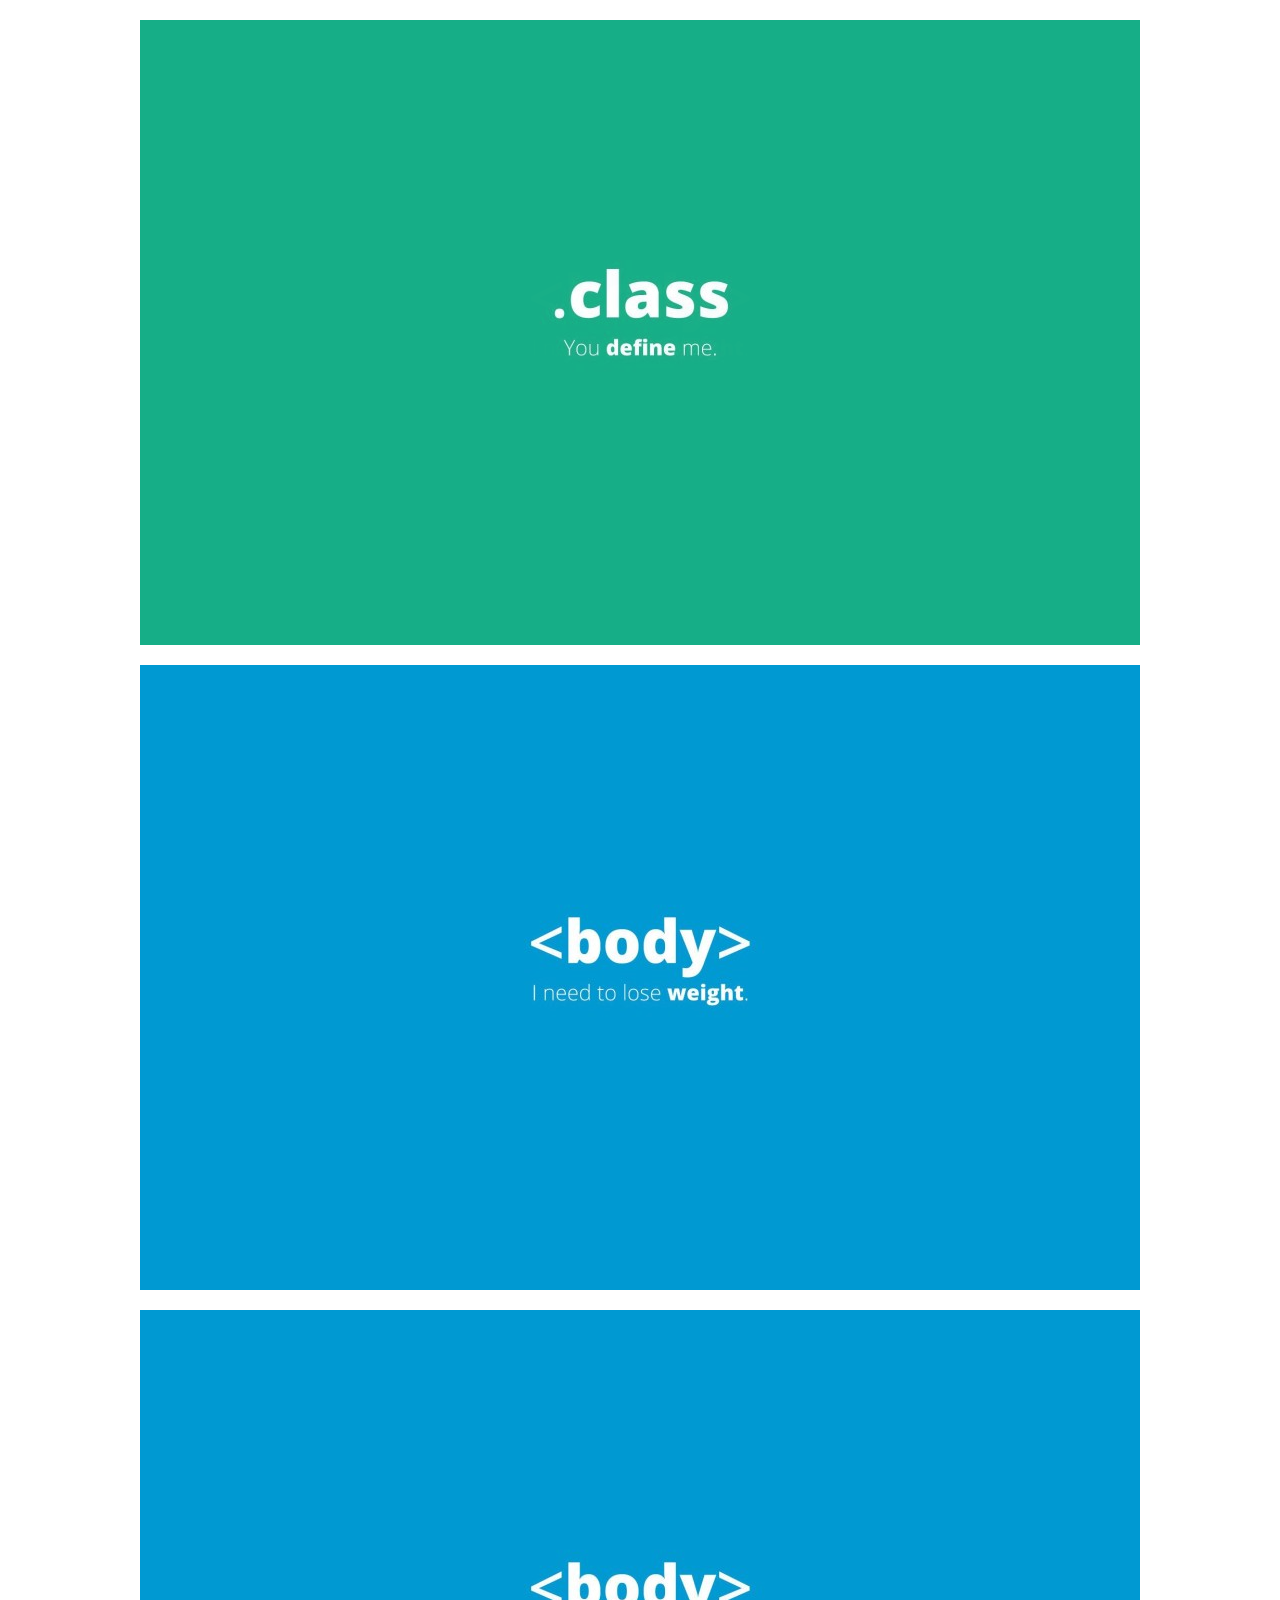
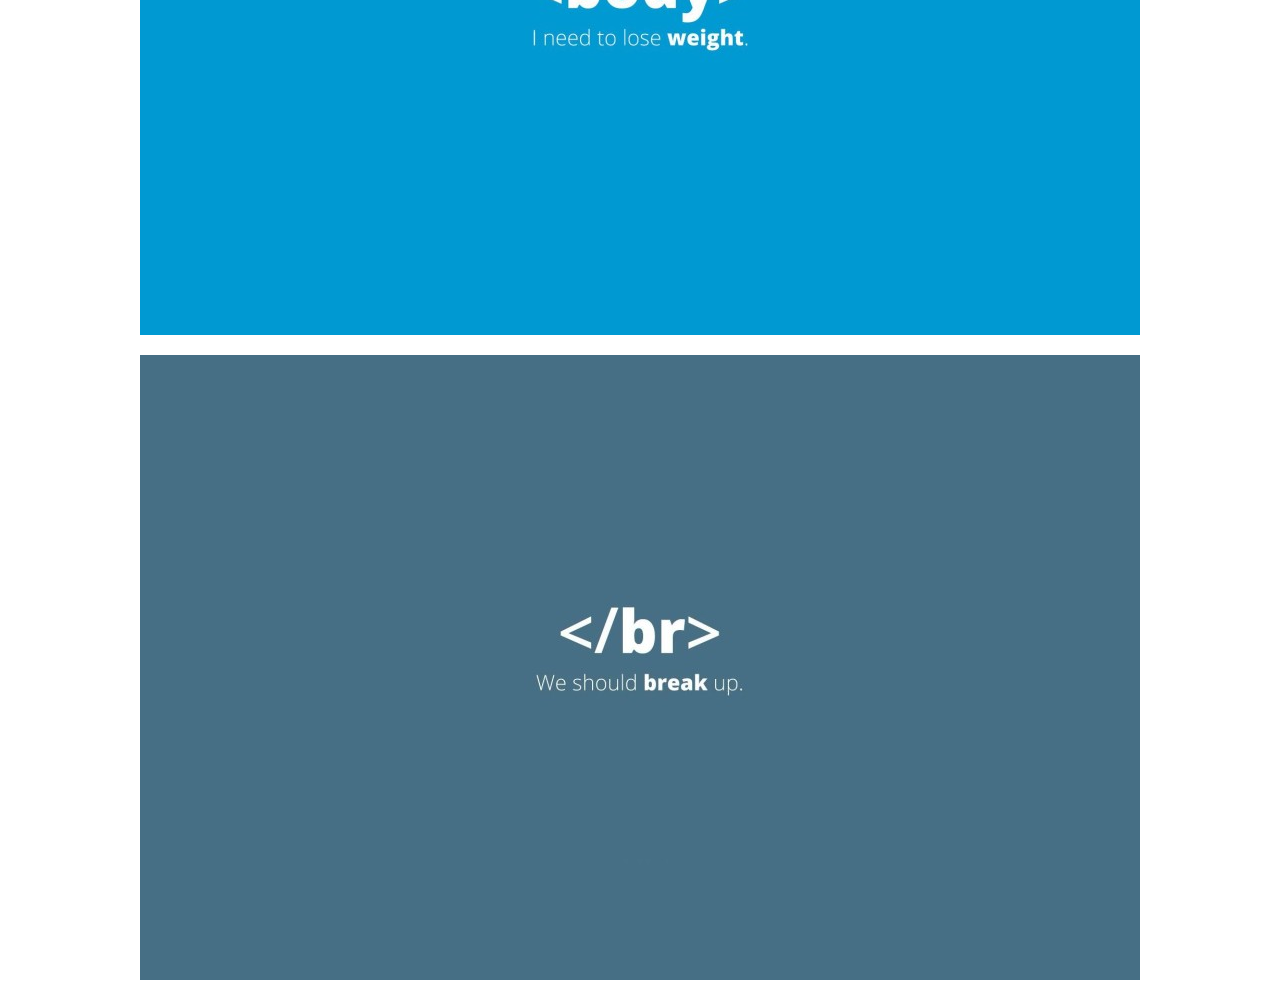
<file: task1-slider/index.html>
<!DOCTYPE html>
<html lang="en">
<head>
    <meta charset="UTF-8">
    <title>jQuery-Slider-example</title>
    <link href="css.css" rel="stylesheet">
</head>
<body>


<!--图片轮播-->
<section id="slider1">
    <a class="prev" href="javascript:;"><</a>
    <a class="next" href="javascript:;">></a>
    <img src="../images/1.jpg">
    <img src="../images/2.jpg">
    <img src="../images/3.jpg">
</section>



<section id="slider2">
    <a class="prev" href="javascript:;"><</a>
    <a class="next" href="javascript:;">></a>
    <img src="../images/1.jpg">
    <img src="../images/2.jpg">
    <img src="../images/3.jpg">
    <img src="../images/4.jpg">
    <img src="../images/4.jpg">
</section>



<section id="slider3">
    <a class="prev" href="javascript:;"><</a>
    <a class="next" href="javascript:;">></a>
    <img src="../images/1.jpg">
    <img src="../images/2.jpg">
    <img src="../images/3.jpg">
    <img src="../images/4.jpg">
</section>


<section id="slider4">
    <a class="prev" href="javascript:;"><</a>
    <a class="next" href="javascript:;">></a>
    <img src="../images/1.jpg">
    <img src="../images/2.jpg">
    <img src="../images/3.jpg">
    <img src="../images/4.jpg">
    <img src="../images/4.jpg">
</section>

<script src="../lib/jquery-3.0.0.min.js"></script>
<script src="slider.js"></script>
<script>
    $(function(){
        $('#slider1').setActiveSlide(1,{
            slideEffect : 'fadeout',
            slideInterval: 1000,
            sliderWillSlide:function(now,next){
                console.log("Before sliding index now is " + now);
                console.log("Before sliding index next is " + next);
            },
            sliderDidSlide: function(now,prev){
                console.log("After sliding index now is " + now);
                console.log("After sliding index prev is " + prev);
            }

        });

        $('#slider2').setActiveSlide(3,{
            slideInterval: 2000,
            sliderWillSlide:function(now,next){
                console.log("Before sliding index now is " + now);
                console.log("Before sliding index next is " + next);
            },
            sliderDidSlide: function(now,prev){
                console.log("After sliding index now is " + now);
                console.log("After sliding index prev is " + prev);
            }
        });

        $('#slider3').setActiveSlide(2,{
            autoSlide : false,
            sliderWillSlide:function(now,next){
                console.log("Before sliding index now is " + now);
                console.log("Before sliding index next is " + next);
            },
            sliderDidSlide: function(now,prev){
                console.log("After sliding index now is " + now);
                console.log("After sliding index prev is " + prev);
            }

        });

        $('#slider4').setActiveSlide(4,{
            slideEffect : 'fadeout',
            autoSlide : false,
            sliderWillSlide:function(now,next){
                console.log("Before sliding index now is " + now);
                console.log("Before sliding index next is " + next);
            },
            sliderDidSlide: function(now,prev){
                console.log("After sliding index now is " + now);
                console.log("After sliding index prev is " + prev);
            }

        });

    })
</script>
</body>
</html>
</file>
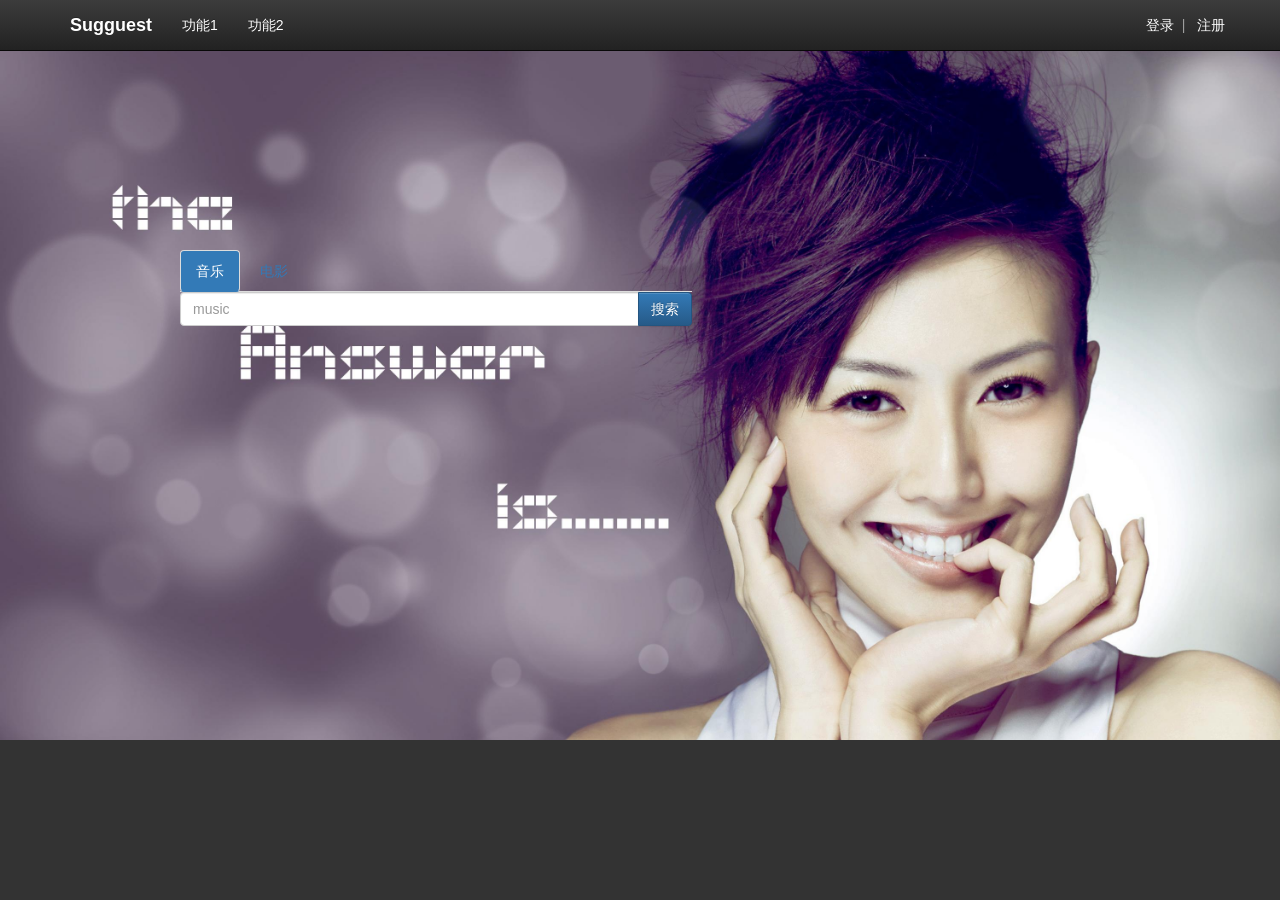
<file: task2-sugguest/index.html>
<!DOCTYPE html>
<html lang="zh-CN">
<head>
<meta charset="utf-8">
<meta http-equiv="X-UA-Compatible" content="IE=edge">
<meta name="viewport" content="width=device-width, initial-scale=1">
<!-- 上述3个meta标签*必须*放在最前面，任何其他内容都*必须*跟随其后！ -->


<title>task2-sugguest</title>
<link rel="stylesheet" href="lib/bootstrap/css/bootstrap.min.css">
<link rel="stylesheet" href="lib/bootstrap/css/bootstrap-theme.min.css">
<link rel="stylesheet" href="css/base.css" />
<link rel="stylesheet" href="css/suggest.css" />


<!-- HTML5 shim and Respond.js IE8 support of HTML5 elements and media queries -->
<!--[if lt IE 9]>
  <script src="https://oss.maxcdn.com/libs/html5shiv/3.7.0/html5shiv.js"></script>
  <script src="https://oss.maxcdn.com/libs/respond.js/1.4.2/respond.min.js"></script>
<![endif]-->

<style type="text/css">
	.backgroundDiv{
		background-image:url(images/yanzi.jpg);
		background-repeat: no-repeat;
		width:100%;
		height:690px;
		background-size:cover;
		margin:0 auto;
	}
	.tabsSearch{
		position:absolute;
		text-align: center;
		width: 40%;
		height: 150px;
		top:250px;
		left:180px;
	}

</style>
</head>
<body>
<nav class="navbar navbar-fixed-top navbar-inverse" role="navigation">
  <div class="container">
    <div class="navbar-header">
      <button type="button" class="navbar-toggle collapsed" data-toggle="collapse" data-target="#navbar-header"> <span class="sr-only">Toggle navigation</span> <span class="icon-bar"></span> <span class="icon-bar"></span> <span class="icon-bar"></span> </button>
      <a class="navbar-brand" href="#"><strong>Sugguest</strong></a></div>
    <div class="collapse navbar-collapse" id="navbar-header" >
      <ul class="nav navbar-nav">
		<li><a href="#" id="submitPaper">功能1</a></li>
        <li><a href="#">功能2</a></li>
       <!-- <li class="dropdown"><a href="#" class="dropdown-toggle" data-toggle="dropdown">功能3<span class="caret"></span></a>
          <ul class="dropdown-menu" role="menu">
            <li><a href="#tab-A">功能31</a></li>
            <li><a href="#tab-B">功能32</a></li>
          </ul>
        </li>-->
      </ul>
      <div>
			<p class="navbar-text navbar-right"><a href="#" class="navbar-link" data-toggle="modal" data-target="#login">登录</a>  |   <a href="#" class="navbar-link" data-toggle="modal" data-target="#register">注册</a> </p>
      </div>
    </div>
  </div>
</nav>

<div class="backgroundDiv">
	<div class="tabsSearch">
			<ul class="nav nav-tabs nav-pills" role="tablist" id="tab-list">
				<li class="active"><a href="#tab-journal" role="tab"
					data-toggle="tab">音乐</a></li>
				<li><a href="#tab-conference" role="tab" data-toggle="tab">电影</a></li>
			</ul>
			<div class="tab-content">
				<div class="tab-pane active">
					<!--<form action="#" method="get" id="frmSearchMusic">-->
						<div class="input-group">
							<input type="text" name="keywords" id="searchMusicInput"
								class="form-control" placeholder="music" autocomplete="off"/><span
								class="input-group-btn">
								<input class="btn btn-primary" type="button" value="搜索" />
							</span>
						</div>
						<!-- /input-group -->
					<!--</form>-->
				</div>
				<div class="tab-pane">
					<form action="https://www.baidu.com/su?" method="get" id="frmSearchMovie">
						<div class="input-group">
							<input type="text" name="keywords" id="input-keyword" class="form-control"  autocomplete="off" placeholder="movie"  />
							<span class="input-group-btn">
								<input id="input-search" class="btn btn-primary" type="button" value="搜索" />
							</span>
						</div>
						<!-- /input-group -->
					</form>
				</div>
			</div>
		</div>
		
		<!--搜索提示框-->
		<!--<div class="suggest" id="search-suggest" style="display:none">
			<ul>
				<li>搜索结果1</li>
				<li>搜索结果2</li>
				<li>搜索结果3</li>
			</ul>
		</div>-->
		
</div>

<script src="lib/jQuery/jquery-1.11.3.js"></script>
<script src="lib/bootstrap/js/bootstrap.js"></script>
<script src="js/suggest.js"></script>
<script type="text/javascript">

	console.log($("#searchMusicInput")[0]);

	//调用组件
	var suggest=new $Suggest($("#searchMusicInput")[0],{
		//配置参数
		max_num:10,
		//onChange:function () {},
	});
	suggest.autoSuggest();

	$("#input-search").bind("click",function () {
		var keyword=$("#searchMusicInput").val();
		window.location.href='https://www.baidu.com/s?wd='+keyword+'&tn=sitehao123&ie=utf-8';
	})

</script>
</body>
</html>
</file>
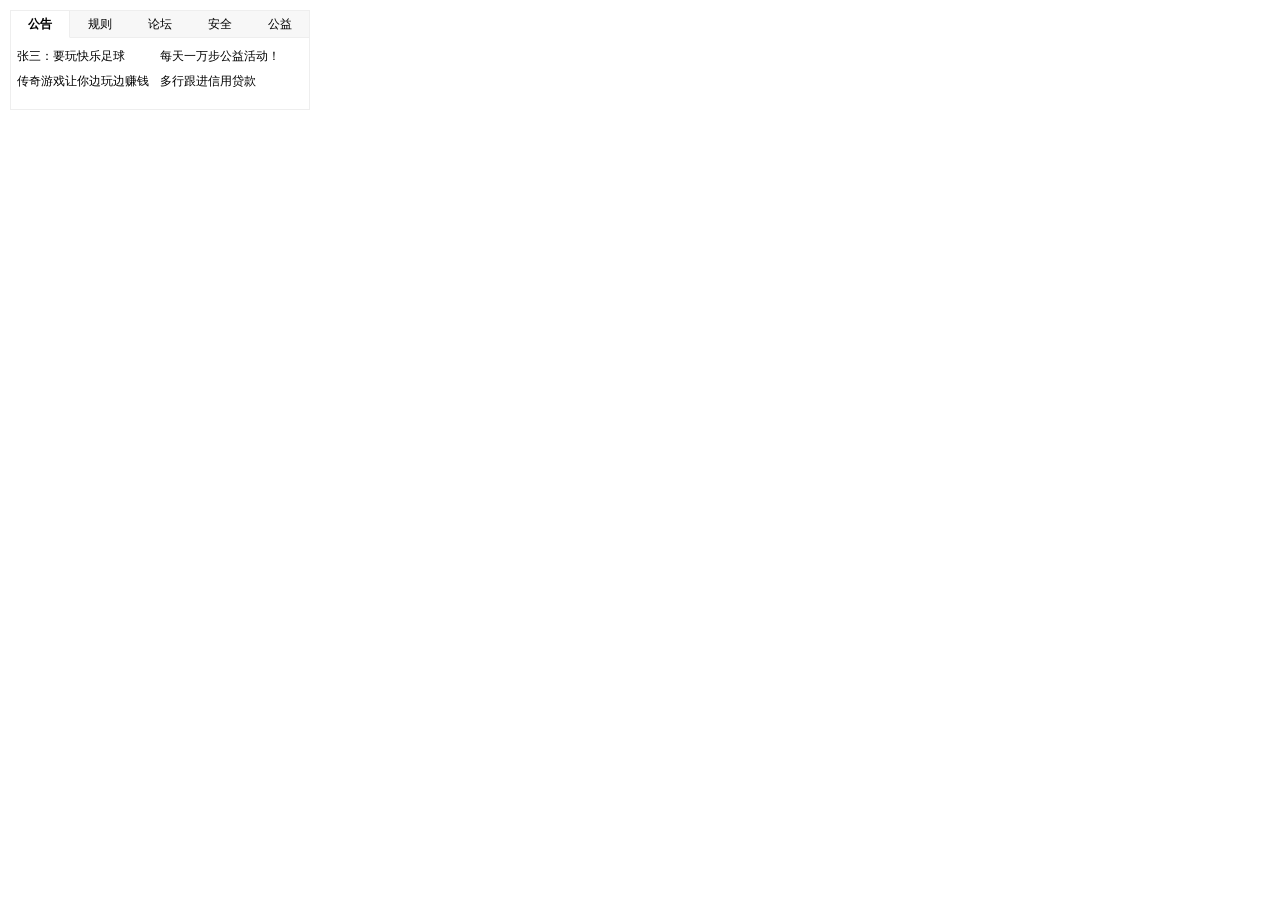
<file: task3-tabs/index.html>
<!doctype html>
<html lang="'en">
<head>
	<meta charset="UTF-8">
	<title>Tab切换-自动</title>
	<link type="text/css" rel="stylesheet" href="css/style.css">
	<script type="text/javascript" src="require.js" data-main="main"></script>
</head>
<body>
	<div id="notice" class="notice">
		<div id="notice-tit" class="notice-tit">
		  <ul>
		  	<li class="select">
		  		<a href="#">公告</a>
		  	</li>
		  	<li>
		  		<a href="#">规则</a>
		  	</li>
		  	<li>
		  		<a href="#">论坛</a>
		  	</li>
		  	<li>
		  		<a href="#">安全</a>
		  	</li>
		  	<li>
		  		<a href="#">公益</a>
		  	</li>
		  </ul>
		</div>
		<div id="notice-con" class="notice-con">
			<div class="mod" style="display:block">
				<ul>
					<li>
						<a href="#">
                          张三：要玩快乐足球
						</a>
					</li>
                    <li>
						<a href="#">
                          每天一万步公益活动！
						</a>
					</li>
					<li>
						<a href="#">
                          传奇游戏让你边玩边赚钱
						</a>
					</li>
					<li>
						<a href="#">
                          多行跟进信用贷款
						</a>
					</li>
				</ul>
			</div>
            <div class="mod" style="display:none">
				<ul>
					<li>
						<span>
							[
                              <a href="#">通知</a>
							]
						</span>
						<a href="#">
                          "滥发"即将换新
						</a>
					</li>
                    <li>
						<span>
							[
                              <a href="#">通知</a>
							]
						</span>
						<a href="#">
                          比特币严管啦！
						</a>
					</li>
					<li>
						<span>
							[
                              <a href="#">通知</a>
							]
						</span>
						<a href="#">
                          禁发商品名录！
						</a>
					</li>
	                <li>
						<span>
							[
                              <a href="#">通知</a>
							]
						</span>
						<a href="#">
                          商品属性限制
						</a>
					</li>
				</ul>
			</div>
			<div class="mod" style="display:none">
				<ul>
					<li>
						<span>
							[
                              <a href="#">聚焦</a>
							]
						</span>
						<a href="#">
                          金牌卖家再启航
						</a>
					</li>
                    <li>
						<span>
							[
                              <a href="#">功能</a>
							]
						</span>
						<a href="#">
                          橱窗规则升级啦
						</a>
					</li>
					<li>
						<span>
							[
                              <a href="#">话题</a>
							]
						</span>
						<a href="#">
                          又爱又恨优惠劵 
						</a>
					</li>
	                <li>
						<span>
							[
                              <a href="#">工具</a>
							]
						</span>
						<a href="#">
                          购后送店铺红
						</a>
					</li>
				</ul>
			</div>
            <div class="mod" style="display:none">
				<ul>
					<li>
						<a href="#">
                          个人重要信息要管牢！
						</a>
					</li>
                    <li>
						<a href="#">
                           卖家防范红包欺诈提醒
						</a>
					</li>
					<li>
						<a href="#">
                            更换收货地址的陷阱！
						</a>
					</li>
	                <li>
                        <a href="#">
                           注意骗子的技术升级了！
						</a>
					</li>
				</ul>
			</div>
            <div class="mod" style="display:none">
				<ul>
					<li>
						<a href="#">
                          走进无声课堂
						</a>
					</li>
                    <li>
						<a href="#">
                           大众评审赢公益金
						</a>
					</li>
					<li>
						<a href="#">
                            爱心品牌联合征集
						</a>
					</li>
	                <li>
                        <a href="#">
                           名公益机构开店攻略
						</a>
					</li>
				</ul>
			</div>
		</div>
	</div>
</body>
</html>
</file>
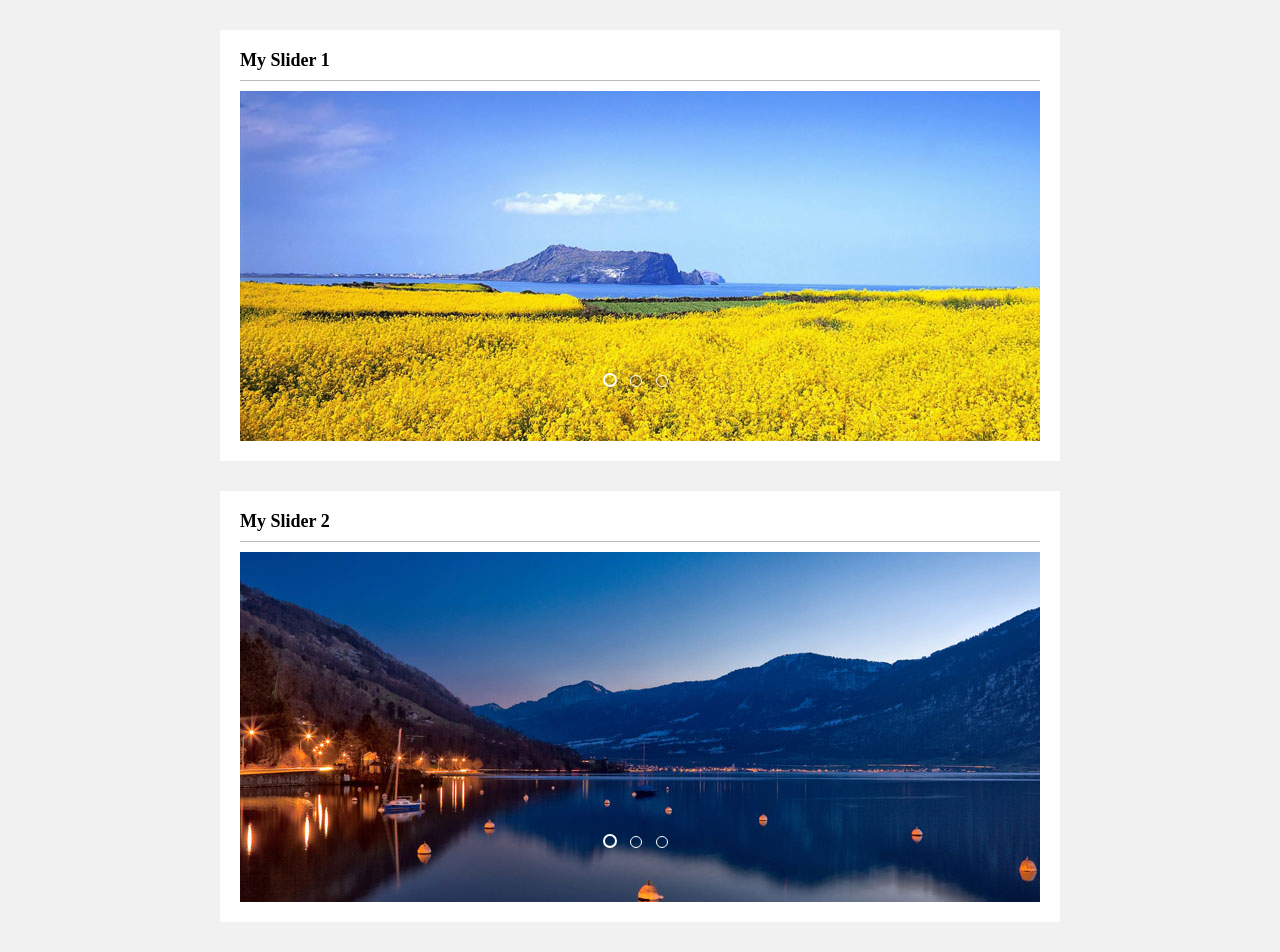
<file: task1-slider/dist/index.html>
<!DOCTYPE html>
<html xmlns="http://www.w3.org/1999/xhtml">
<head >
<meta http-equiv="Content-Type" content="text/html; charset=utf-8"/>
<link rel="stylesheet" href="css/slider.min.css">

<title>我的轮播图</title>
</head>
<body>
    <!--轮播图的盒子one-->
    <div class="box">
       <!-- 头部标题-->
        <div class="box-header">
            <h4>My  Slider 1</h4>
        </div>
      <!-- 轮播的内容-->
        <div class="box-content">
            <div class="slider" id="slider1">
                <!--  轮播图按钮-->
               <ul class="slider-indicators">
                    <li class="active "></li>
                    <li></li>
                    <li></li>
                </ul>
             <!-- 轮播图内容-->
               <div role="listbox" class="slider-items">
                <div class="item slideactive">
                    <img src="./img/3.jpg" /></div>
                <div class="item">
                    <img src="./img/2.jpg" /></div>
                <div class="item">
                    <img src="./img/1.jpg" /></div>
            </div>
            <span class="slider-control prev"><i class="iconfont">&#xe64e;</i></span>
            <span class="slider-control next"><i class="iconfont">&#xe651;</i></span>
           </div>
           <!-- 左右选择按钮-->
        </div>
        <!--底部内容-->
      <!--  <div class="box-footer"></div>-->
    </div>

    <!--轮播图的盒子two-->
    <div class="box">
       <!-- 头部标题-->
        <div class="box-header">
            <h4>My  Slider 2</h4>
        </div>
      <!-- 轮播的内容-->
        <div class="box-content">
            <div class="slider" id="slider2">
                <!--  轮播图按钮-->
               <ul class="slider-indicators">
                    <li class="active "></li>
                    <li></li>
                    <li></li>
                </ul>
             <!-- 轮播图内容-->
               <div role="listbox" class="slider-items">
                <div class="item slideactive">
                    <img src="./img/6.jpg" /></div>
                <div class="item">
                    <img src="./img/5.jpg" /></div>
                <div class="item">
                    <img src="./img/4.jpg" /></div>
            </div>
            <span class="slider-control prev"><i class="iconfont">&#xe64e;</i></span>
            <span class="slider-control next"><i class="iconfont">&#xe651;</i></span>
           </div>
        </div>
        <!--底部内容-->
      <!--  <div class="box-footer"></div>-->
    </div>
    <script src="js/slider.min.js"></script>

  
    <script type="text/javascript">         
        var slideDiv = DOM("#slider1").dom[0];
        var slider = new Slider(slideDiv, {
            "sliderEffect": "slide",
            "autoSlide": false,
            "slideInterval": 2000
        });
        var slideDiv2 = DOM("#slider2").dom[0];
        var slider2 = new Slider(slideDiv2, {
            "sliderEffect": "fadeout",
            "autoSlide": true,
            "slideInterval": 2000
        });
        // 注意 now,next,prev都为dom对象,xxx.index表示改轮播图的下标索引
        slider.on('willslide', function (now, next) {
            console.info('slider  now:' + now.index + ' next:' + next.index);
        });
        slider.on('didslide', function (now, prev) {
            console.info('slider  now:' + now.index + ' prev:' + prev.index);
        });

    </script>
</body>
</html>
</file>
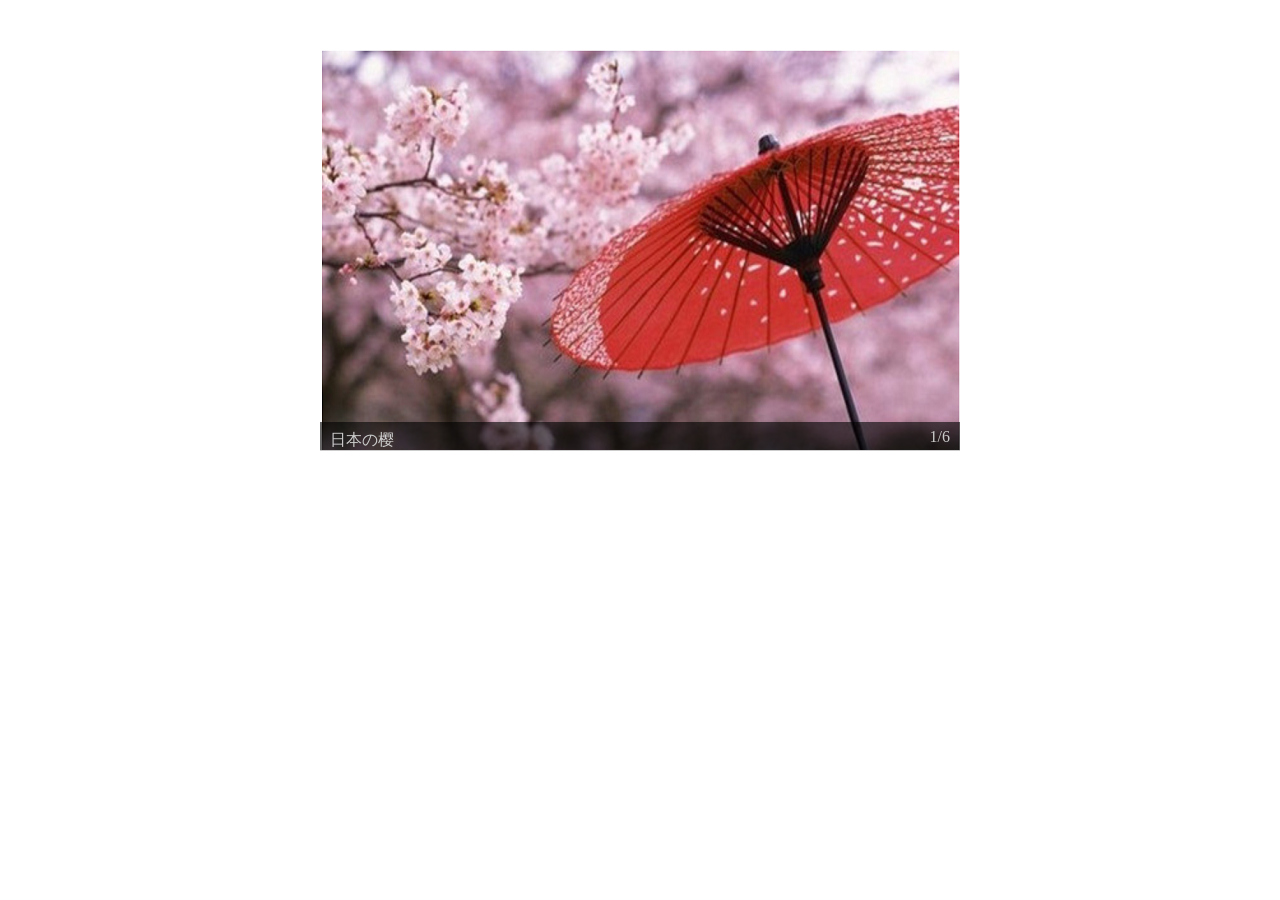
<file: task1-slider/申琳-提交/index.html>
<!DOCTYPE html>
<html>
<head>
<meta http-equiv="Content-Type" content="text/html; charset=utf-8" />
<title>日本旅游-图片轮换效果 </title>
<link rel="stylesheet" type="text/css" href="css/style.css">
<script type="text/javascript" src="js/move.js"></script>
<!-- 引入运动框架 -->
<script type="text/javascript" src="js/main.js"></script>
<!-- 主体的JS部分 -->
</head>
<body>
<div id="playimages" class="play">
    <ul class="big_pic">

		<div class="prev"></div>
		<div class="next"></div>

		<div class="text">加载图片说明……</div>
		<div class="length">计算图片数量……</div>
		
		<a class="mark_left" href="javascript:;"></a>
		<a class="mark_right" href="javascript:;"></a>
		<div class="bg"></div>
		
        <li style="z-index:1;"><img src="images/img1.png" /></li>
        <li><img src="images/img2.png" /></li>
        <li><img src="images/img3.png" /></li>
        <li><img src="images/img4.png" /></li>
        <li><img src="images/img5.png" /></li>
        <li><img src="images/img6.png" /></li>
    </ul>
</div>

</body>
</html>
</file>
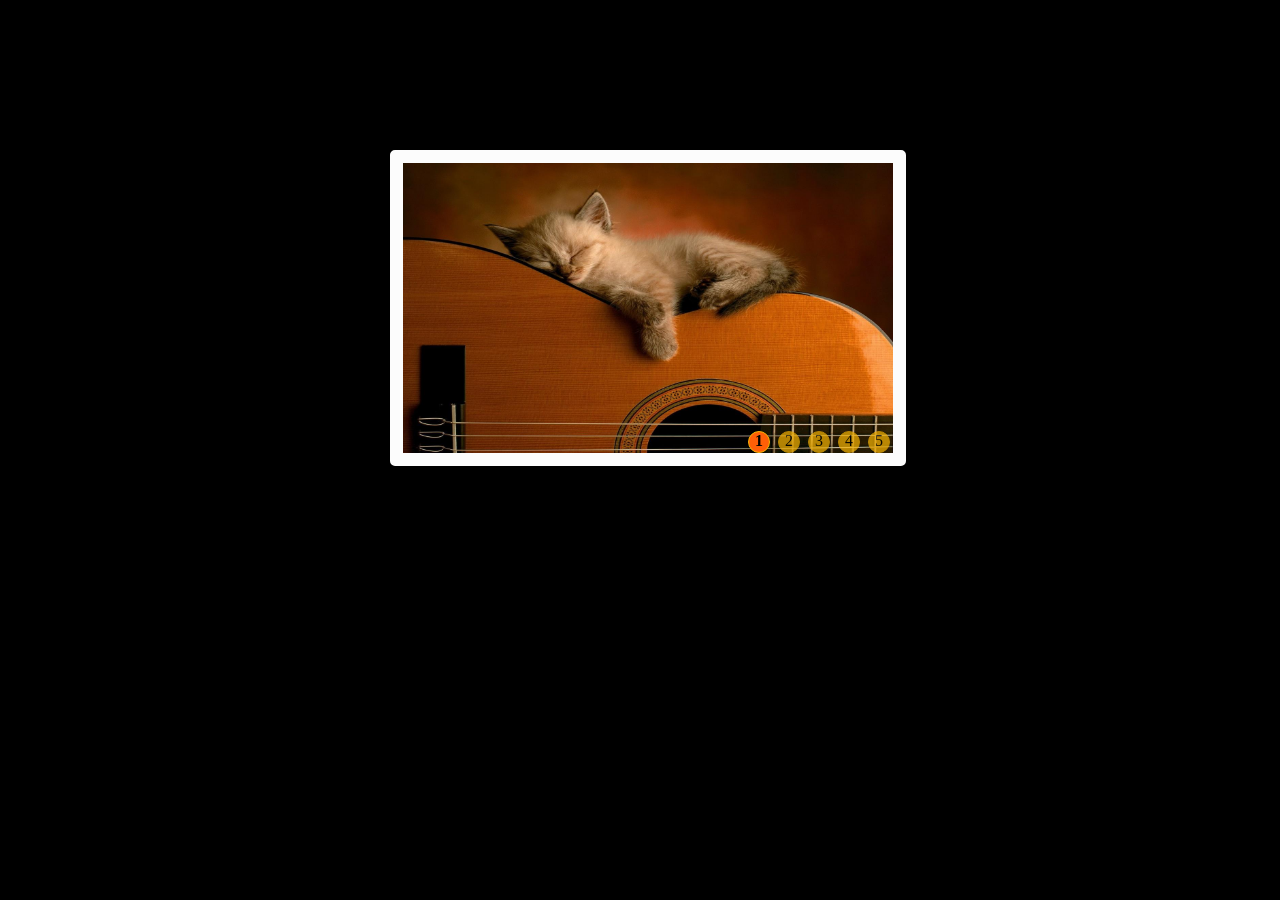
<file: mySlider.html>
<!DOCTYPE html>
<html lang="en">
<head>
    <meta charset="UTF-8">
    <title>幻灯片效果</title>
    <style type="text/css">
        *{
            margin: 0;
            padding: 0;
            list-style-type: none;
        }
        body{
            background-color: #000000;
            text-align: center;
        }
        #content{
            position: relative;
        }
        #slider{
            background-color: #fcfcfc;
            width:500px;
            height:300px;
            border:8px solid #fcfcfc;
            border-radius: 5px;
            overflow: hidden;
            position: absolute;
            top:50%;
            left:50%;
            margin:150px 0 0 -250px;
        }
        /* 设置overflow:hidden; 再通过设置透明度，使被选中的current 透明度为1 显现 */
        .list{
            position: relative;
        }
        .list li{
            width:490px;
            height:290px;
            position: absolute;
            top:5px; left:5px;
            opacity:0;
            filter:alpha(opacity=0);
        }
        .list li.current{
            opacity:1;
            filter:alpha(opacity=100);
        }

        .count{
            position:absolute;
            right:0;bottom:5px;
        }
        .count li{
            width:20px;height:20px;
            float:left;
            margin-right: 8px;
            border:1px solid #F7B404;
            border-radius: 20px;
            background-color: #F7B404;
            opacity:0.7;
            filter:alpha(opacity=70);
            cursor: pointer;
        }
        .count li.current{
            opacity:1;
            filter:alpha(opacity=100);
            background-color: #ff5f07;
            font-weight:800;
        }

    </style>
    <script src="slider.js">
    </script>

</head>
<body>
<div id="content">
    <div id="slider">
        <ul class="list">
            <li class="current"><img src="images/01.jpg" width="490px" height="290px" /></li>
            <li><img src="images/02.jpg" width="490px" height="290px" /></li>
            <li><img src="images/03.jpg" width="490px" height="290px" /></li>
            <li><img src="images/04.jpg" width="490px" height="290px" /></li>
            <li><img src="images/05.jpg" width="490px" height="290px" /></li>
            
        </ul>
        <ul class="count">
            <li class="current">1</li>
            <li>2</li>
            <li>3</li>
            <li>4</li>
            <li>5</li>
        </ul>
    </div>
</div>
</body>
</html>
</file>
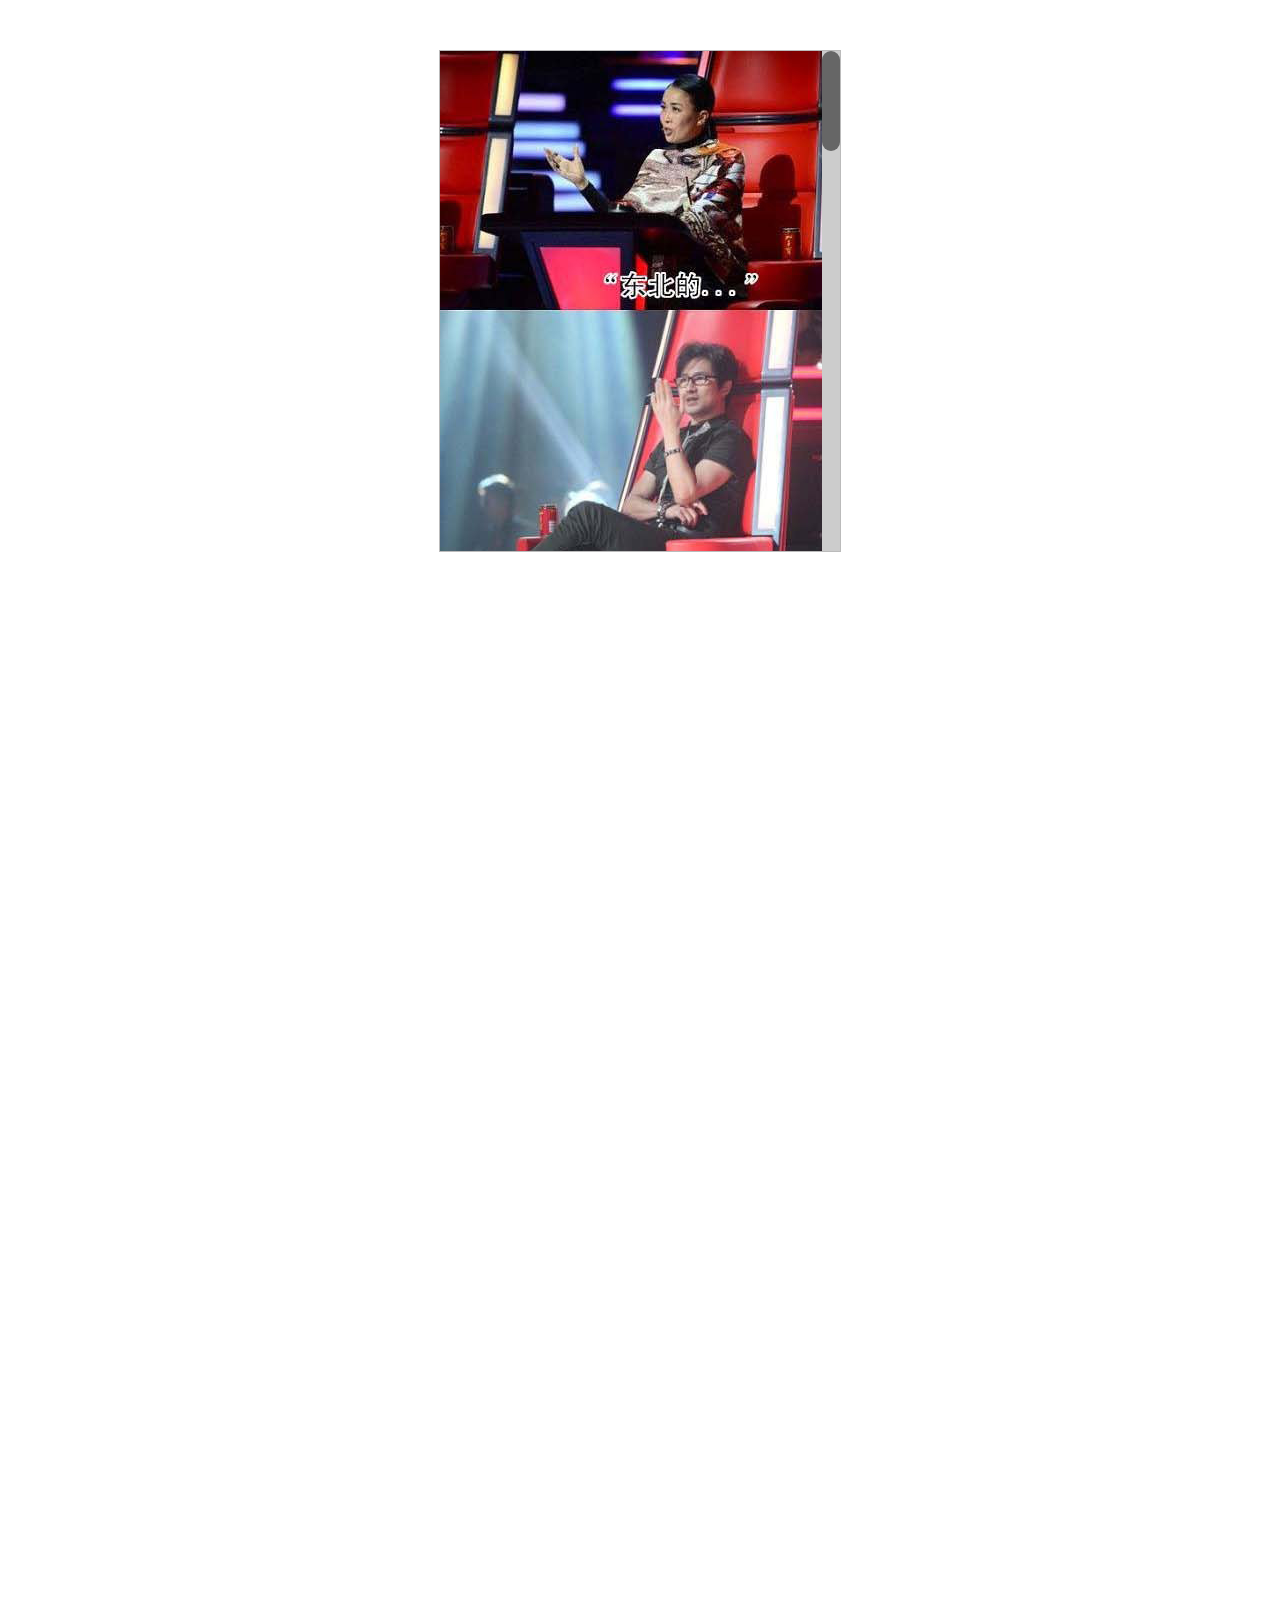
<file: task-scrollbar/scrollbar.html>
<!DOCTYPE html PUBLIC "-//W3C//DTD XHTML 1.0 Transitional//EN"
"http://www.w3.org/TR/xhtml1/DTD/xhtml1-transitional.dtd">
<html xmlns="http://www.w3.org/1999/xhtml">
<head>
<meta http-equiv="Content-Type" content="text/html; charset=utf-8" />
<title>滚动条</title>
<style type="text/css">
*{ margin:0; padding:0;}
p{ height:1000px;}
#mainBox{ width:400px; height:500px; border:1px #bbb solid; position:relative; overflow:hidden; margin:50px auto;}
#content{ height:2500px; position:absolute; left:0; top:0; background:url(chang.jpg) }
.scrollDiv{ width:18px; position:absolute; top:0; background:#666; border-radius:10px;}
</style>
</head>
<body>
<div id="mainBox">
 <div id="content"></div>
</div>
<p></p>
<script type="text/javascript">
var doc=document;
var _wheelData=-1;
var mainBox=doc.getElementById('mainBox');
function bind(obj,type,handler){
 var node=typeof obj=="string"?$(obj):obj;
 if(node.addEventListener){
  node.addEventListener(type,handler,false);
 }else if(node.attachEvent){
  node.attachEvent('on'+type,handler);
 }else{
  node['on'+type]=handler;
 }
}
function mouseWheel(obj,handler){
 var node=typeof obj=="string"?$(obj):obj;
  bind(node,'mousewheel',function(event){
   var data=-getWheelData(event);
   handler(data);
   if(document.all){
    window.event.returnValue=false;
   }else{
    event.preventDefault();
   }
  });
  //火狐
  bind(node,'DOMMouseScroll',function(event){
   var data=getWheelData(event);
   handler(data);
   event.preventDefault();
  });
  function getWheelData(event){
   var e=event||window.event;
   return e.wheelDelta?e.wheelDelta:e.detail*40;
  }
}
function addScroll(){
 this.init.apply(this,arguments);
}
addScroll.prototype={
 init:function(mainBox,contentBox,className){
  var mainBox=doc.getElementById(mainBox);
  var contentBox=doc.getElementById(contentBox);
  var scrollDiv=this._createScroll(mainBox,className);
  this._resizeScorll(scrollDiv,mainBox,contentBox);
  this._tragScroll(scrollDiv,mainBox,contentBox);
  this._wheelChange(scrollDiv,mainBox,contentBox);
  this._clickScroll(scrollDiv,mainBox,contentBox);
 },
 //创建滚动条
 _createScroll:function(mainBox,className){
  var _scrollBox=doc.createElement('div')
  var _scroll=doc.createElement('div');
  var span=doc.createElement('span');
  _scrollBox.appendChild(_scroll);
  _scroll.appendChild(span);
  _scroll.className=className;
  mainBox.appendChild(_scrollBox);
  return _scroll;
 },
 //调整滚动条
 _resizeScorll:function(element,mainBox,contentBox){
  var p=element.parentNode;
  var conHeight=contentBox.offsetHeight;
  var _width=mainBox.clientWidth;
  var _height=mainBox.clientHeight;
  var _scrollWidth=element.offsetWidth;
  var _left=_width-_scrollWidth;
  p.style.width=_scrollWidth+"px";
  p.style.height=_height+"px";
  p.style.left=_left+"px";
  p.style.position="absolute";
  p.style.background="#ccc";
  contentBox.style.width=(mainBox.clientWidth-_scrollWidth)+"px";
  var _scrollHeight=parseInt(_height*(_height/conHeight));
  if(_scrollHeight>=mainBox.clientHeight){
   element.parentNode.style.display="none";
  }
  element.style.height=_scrollHeight+"px";
 },
 //拖动滚动条
 _tragScroll:function(element,mainBox,contentBox){
  var mainHeight=mainBox.clientHeight;
  element.onmousedown=function(event){
   var _this=this;
   var _scrollTop=element.offsetTop;
   var e=event||window.event;
   var top=e.clientY;
   //this.onmousemove=scrollGo;
   document.onmousemove=scrollGo;
   document.onmouseup=function(event){
    this.onmousemove=null;
   }
   function scrollGo(event){
    var e=event||window.event;
    var _top=e.clientY;
    var _t=_top-top+_scrollTop;
    if(_t>(mainHeight-element.offsetHeight)){
     _t=mainHeight-element.offsetHeight;
    }
    if(_t<=0){
     _t=0;
    }
    element.style.top=_t+"px";
    contentBox.style.top=-_t*(contentBox.offsetHeight/mainBox.offsetHeight)+"px";
    _wheelData=_t;
   }
  }
  element.onmouseover=function(){
   this.style.background="#444"; 
  }
  element.onmouseout=function(){
   this.style.background="#666"; 
  }
 },
 //鼠标滚轮滚动，滚动条滚动
 _wheelChange:function(element,mainBox,contentBox){
  var node=typeof mainBox=="string"?$(mainBox):mainBox;
  var flag=0,rate=0,wheelFlag=0;
  if(node){
   mouseWheel(node,function(data){
    wheelFlag+=data;
    if(_wheelData>=0){
     flag=_wheelData;
     element.style.top=flag+"px";
     wheelFlag=_wheelData*12;
     _wheelData=-1;
    }else{
     flag=wheelFlag/12;
    }
    if(flag<=0){
     flag=0;
     wheelFlag=0;
    }
    if(flag>=(mainBox.offsetHeight-element.offsetHeight)){
     flag=(mainBox.clientHeight-element.offsetHeight);
     wheelFlag=(mainBox.clientHeight-element.offsetHeight)*12;
    }
    element.style.top=flag+"px";
    contentBox.style.top=-flag*(contentBox.offsetHeight/mainBox.offsetHeight)+"px";
   });
  }
 },
 _clickScroll:function(element,mainBox,contentBox){
  var p=element.parentNode;
  p.onclick=function(event){
   var e=event||window.event;
   var t=e.target||e.srcElement;
   var sTop=document.documentElement.scrollTop>0?document.documentElement.scrollTop:document.body.scrollTop;
   var top=mainBox.offsetTop;
   var _top=e.clientY+sTop-top-element.offsetHeight/2;
   if(_top<=0){
    _top=0;
   }
   if(_top>=(mainBox.clientHeight-element.offsetHeight)){
    _top=mainBox.clientHeight-element.offsetHeight;
   }
   if(t!=element){
    element.style.top=_top+"px";
    contentBox.style.top=-_top*(contentBox.offsetHeight/mainBox.offsetHeight)+"px";
    _wheelData=_top;
   }
  }
 }
}
new addScroll('mainBox','content','scrollDiv');
</script>
</body>
</html>
</file>
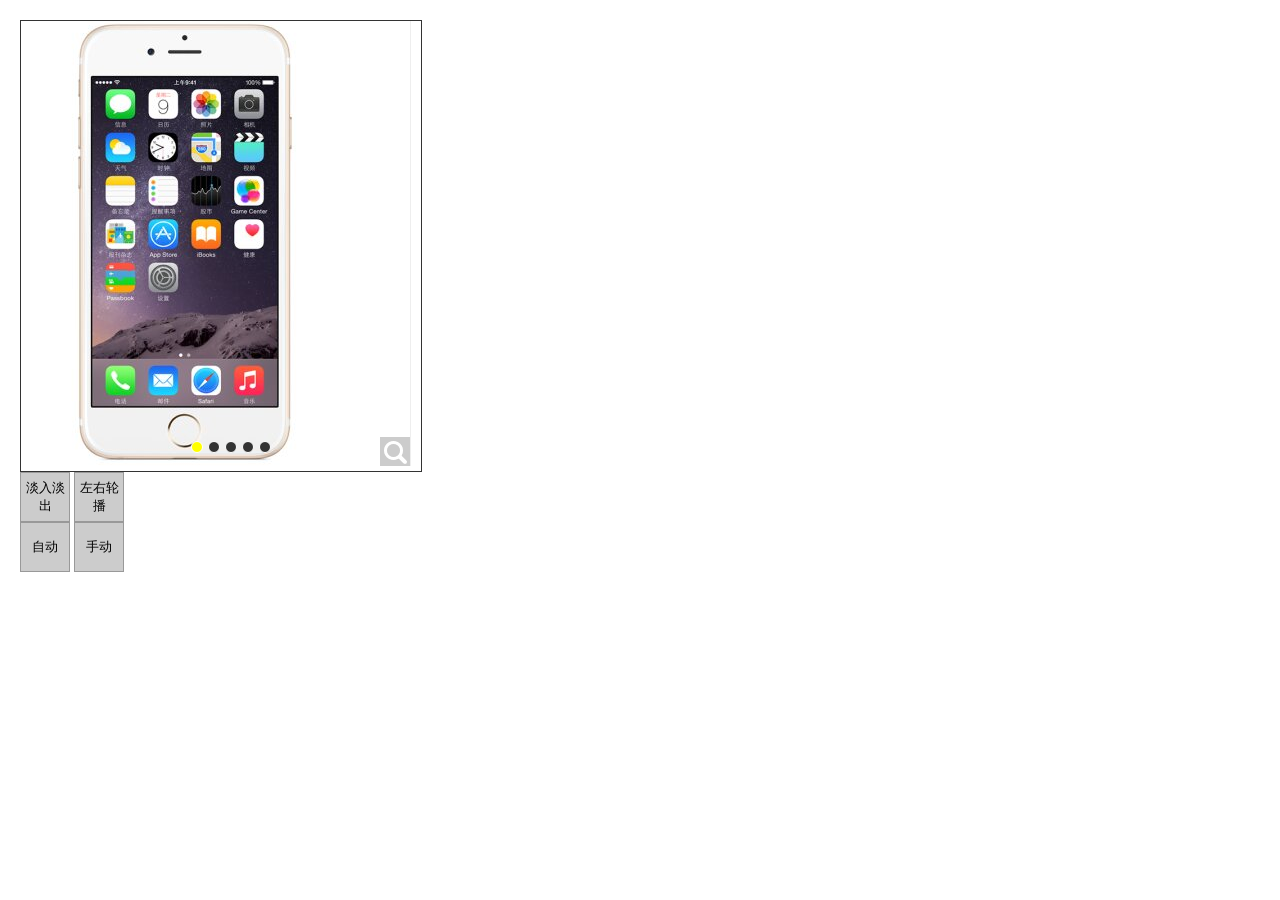
<file: task/slider and  tab.html>
<html>
    <head>
    <meta http-equiv="content-type" content="text/html; charset=utf-8">
    <title>jQuery</title>
    <script  src="jquery1.7.min.js" type="text/javascript" charset="utf-8"></script>
    <script type="text/javascript" src="autoplay.js"></script>
    <script type="text/javascript" src="next.js"></script>
    <script type="text/javascript" src="autoSlider.js"></script>
    <script type="text/javascript" src="slider.js"></script>
    <script  type="text/javascript"   src="setActiveSlide.js"> </script>
    <link rel="stylesheet" type="text/css" href="slide.css">
    </head>
    <body>
 <div id="container">
  <div id="list" >
    <ul>
    <li><img index="1" src="1.png"></li>
    <li><img index="2" src="2.png"></li>
    <li><img index="3" src="3.png"></li>
    <li><img index="4" src="4.png"></li>
    <li><img index="5" src="5.png"></li>
    </ul>
    </div>
    <div id="buttons">
    <span index="1" class="on"></span>
    <span index="2"></span>
    <span index="3"></span>
    <span index="4"></span>
    <span index="5"></span>
  </div>
  <a href="javascript:;" class="arrow" id="prev">&lt;</a>
  <a href="javascript:;" class="arrow" id="next">&gt;</a>
    </div>
     <button id="fade" >淡入淡出</button>
   <button id="lunbo" >左右轮播</button>
<div>
<div>
  <button id="auto">自动</button>
  <button id="click">手动</button>
</div>
</div>
    </body>
    </html>
</file>
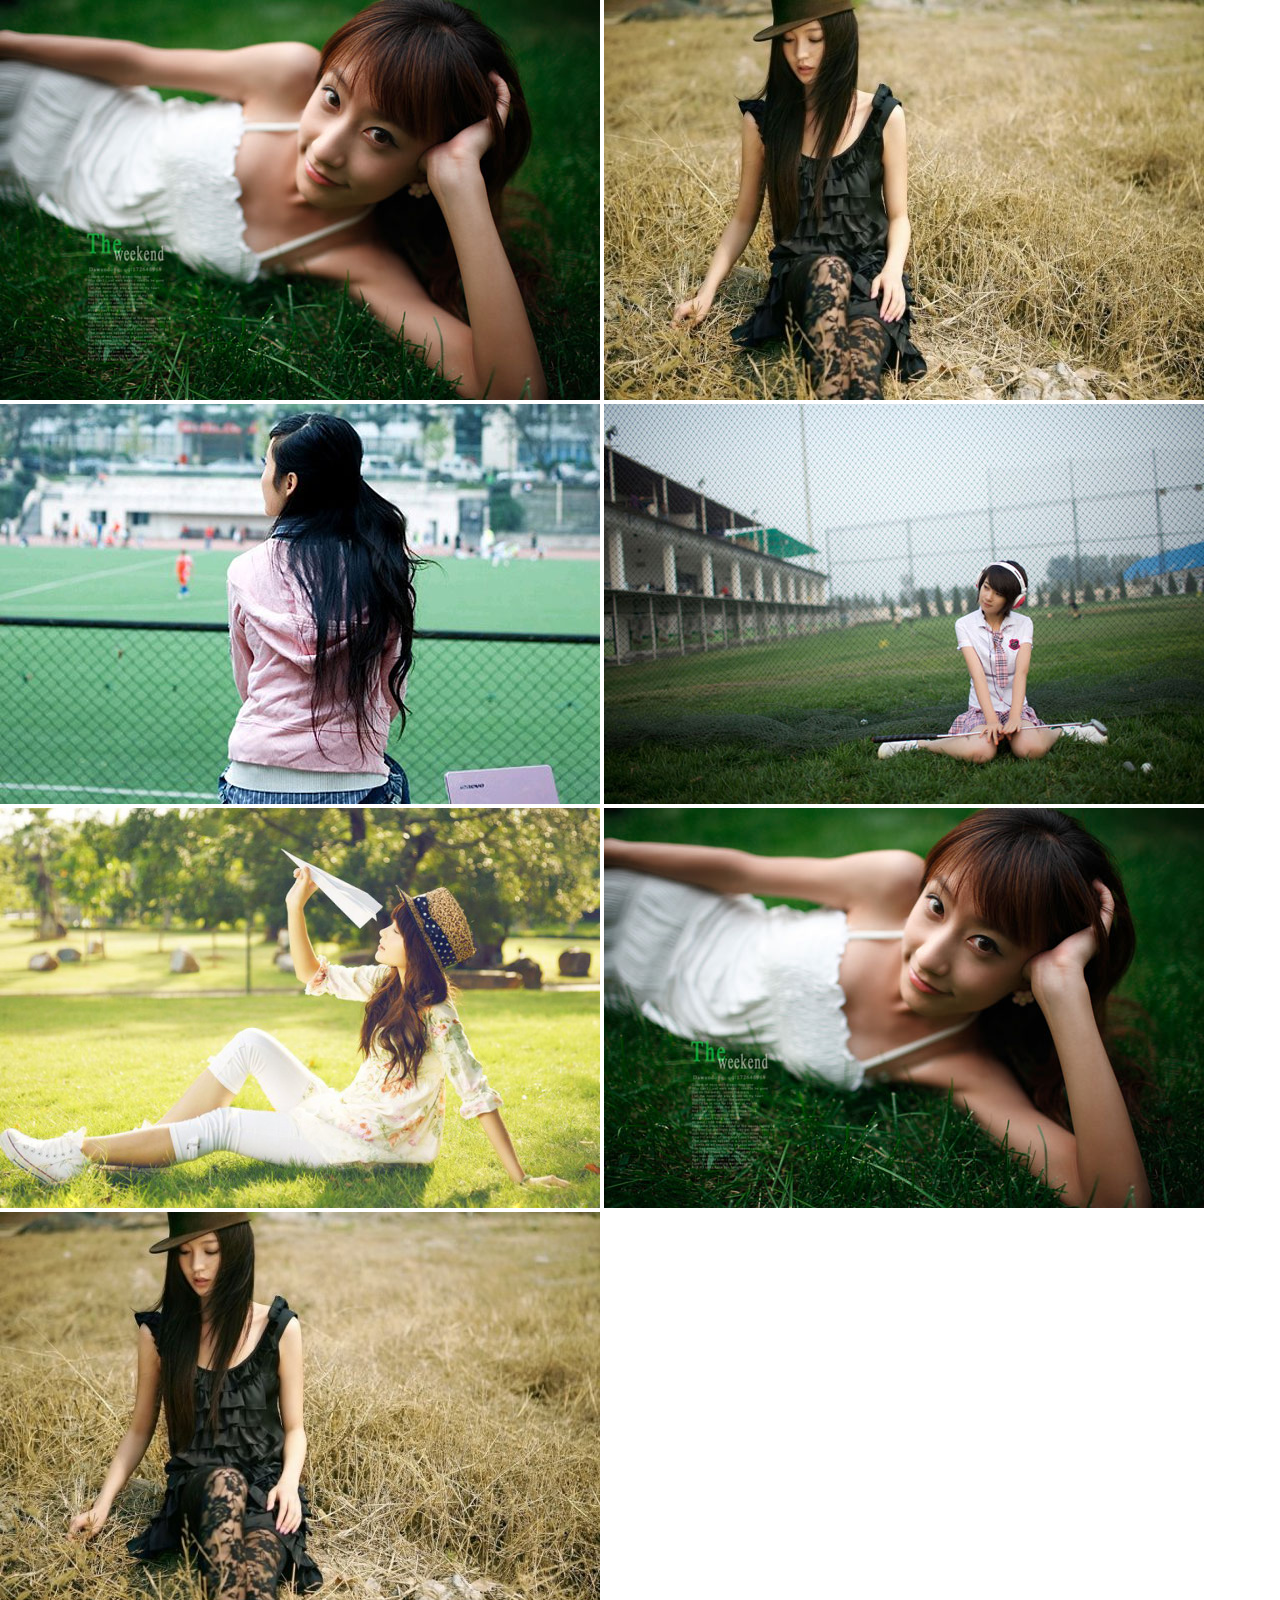
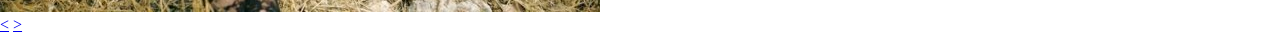
<file: task1-slider/demo.html>
<!DOCTYPE html>
<html>
<head>
    <meta charset="UTF-8">
    <title>焦点轮播图</title>
    <link type="text/css" rel="stylesheet" href="style.css">
	<script type="text/javascript" src="require.js" data-main="main"></script>
</head>
<body>

<div id="container">
    <div id="list" style="left: -600px;">
        <img src="img/5.jpg" alt="1"/>
        <img src="img/1.jpg" alt="1"/>
        <img src="img/2.jpg" alt="2"/>
        <img src="img/3.jpg" alt="3"/>
        <img src="img/4.jpg" alt="4"/>
        <img src="img/5.jpg" alt="5"/>
        <img src="img/1.jpg" alt="5"/>
    </div>
    <div id="buttons">
        <span index="1" class="on"></span>
        <span index="2"></span>
        <span index="3"></span>
        <span index="4"></span>
        <span index="5"></span>
    </div>
    <a href="javascript:;" id="prev" class="arrow">&lt;</a>
    <a href="javascript:;" id="next" class="arrow">&gt;</a>
</div>

</body>
</html>
</file>
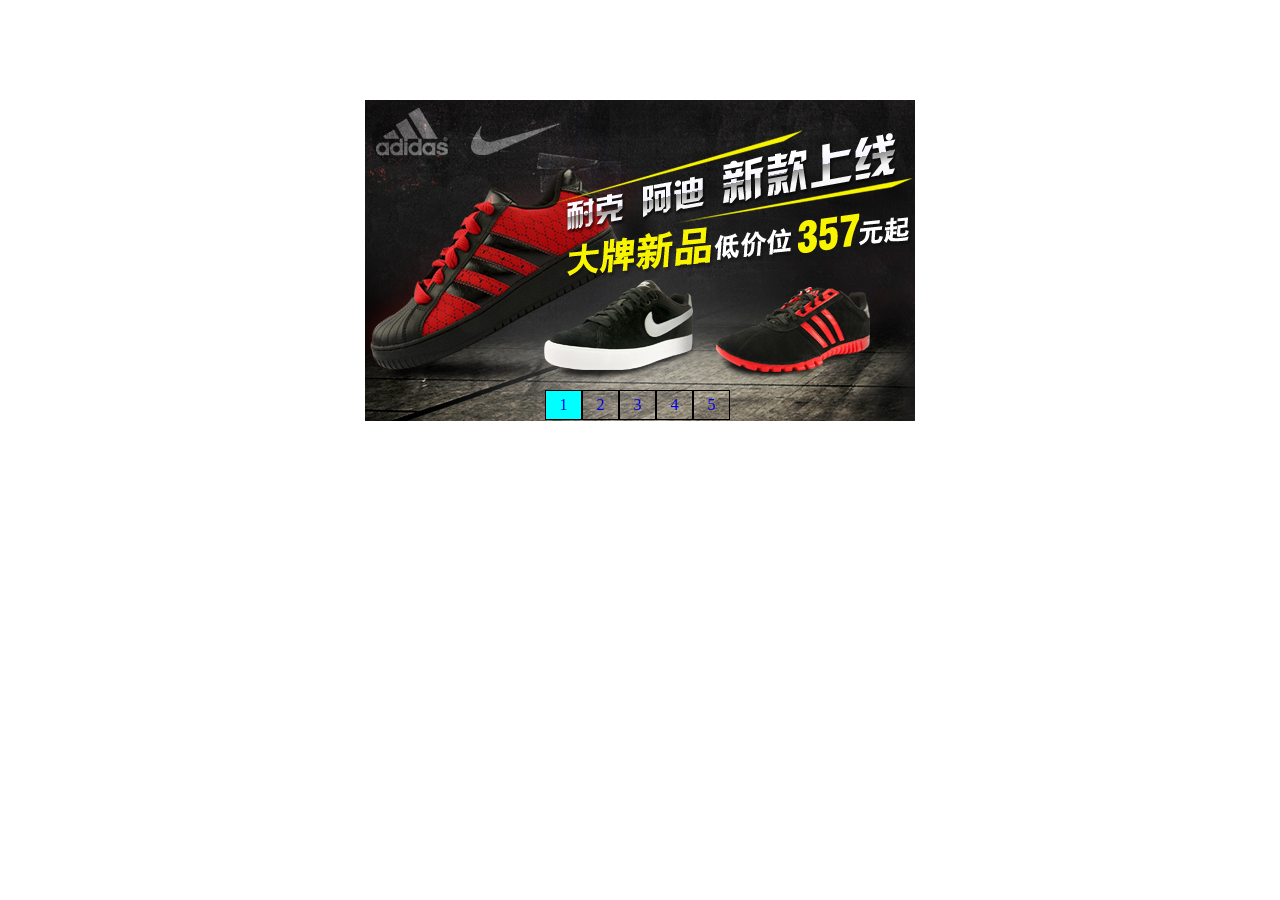
<file: task1_slider/Image_fadeout.html>
<!DOCTYPE html>
<html lang="en">
<head>
    <meta charset="UTF-8">
    <title>图片轮播机制</title>
    <style type="text/css">
        *{
            margin:0;
            padding:0;
        }
        div{
            width:550px;
            height: 321px;
            position: relative;
            margin:0 auto;
            margin-top:100px;
        }
        ul li{
            float:left;
            list-style-type: none;
            margin:0;
            padding:0;
        }
        #slide li{
            position:absolute;
        }
        #btn li{
            z-index: 100;
            display:inline-block;
            width:35px;
            height:28px;
            line-height:28px;
            text-align: center;
            border:1px solid black;
        }
        #btn{
            display:block;
            position: absolute;
            top:290px;
            left:180px;
            color:black;
        }
        a{
            text-decoration: none;
        }
        .hot{
            background-color: aqua;
        }
    </style>
</head>
<body>
<p></p>
<p></p>
<div>
    <ul id="slide">
        <li ><a href="#"><img src="images/1.jpg"></a></li>
        <li ><a href="#"><img src="images/2.jpg" ></a></li>
        <li ><a href="#"><img src="images/3.jpg" ></a></li>
        <li ><a href="#"><img src="images/4.jpg" ></a></li>
        <li ><a href="#"><img src="images/5.jpg" ></a></li>
    </ul>
    <ul id="btn">
        <li><a href="#">1</a></li>
        <li><a href="#">2</a></li>
        <li><a href="#">3</a></li>
        <li><a href="#">4</a></li>
        <li><a href="#">5</a></li>
    </ul>
	<script type="text/javascript" src="Image_fadeout.js"></script>
</div>
</body>
</html>
</file>
<file: task1-slider/css.css>
section{
    display: flex;
    display: -webkit-flex;
    width: 1000px;
    overflow: hidden;
    margin: 20px auto;
    position: relative;
}
section img{
    position: relative;
    left : 0;
}
section a{
    z-index:1000;
    width:40px;
    height:40px;
    position:absolute;
    text-align:center;
    text-decoration:none;
    line-height:40px;
    font-size:30px;
    font-weight:bold;
    filter:alpha(opacity:60);
    opacity:0.6;
    top:280px;
    color:#fff;
    background-color: #333;
    display: none;
}
section:hover>a{
    display: block;
}
.prev{
    left:6px;
}
.next{
    right:6px;
}
</file>
<file: task2-sugguest/css/base.css>
html{
	height:100%;
}
body {
	padding-top: 50px;
	heiht:100%;
	background-color:#333;
}

/* Header.css */
/*修改navbar导航条文字颜色*/	
.navbar-inverse .navbar-brand,.navbar-inverse .navbar-nav > li > a,.navbar-inverse .navbar-link {
color: #FFF;
}

.navbar-inverse .navbar-brand:hover,.navbar-inverse .navbar-nav > li > a:hover,.navbar-inverse .navbar-link:hover{
	color:#9d9d9d;
	}
</file>
<file: task2-sugguest/css/suggest.css>
.suggest{
    width:20%;
    background-color:#fff;
    border:1px solid #999;
}
.suggest ul{
    list-style:none;
    margin:0;
    padding:0;
}
.suggest ul li{
    padding:3px;
    font-size:14px;
    line-height:25px;
    cursor:pointer;
}
.liColor{
    background-color: #e5e5e5;
}
.suggest ul li:hover{
    text-decoration:underline;
    background-color:#e5e5e5;
}
</file>
<file: task3-tabs/css/style.css>
*{margin:0;
  padding:0;
  list-style:none;
  font-size:12px;}

.notice{width:298px;
        height:98px;
        margin:10px;
        border:1px solid #eee;
        overflow:hidden;}

.notice-tit{height:27px;
            position:relative;
            background:#F7F7F7;}

.notice-tit ul{position:absolute;
               width:301px;
               left:-1px;}

.notice-tit li{float:left;
               width:58px;
               height:26px;
               line-height:26px;
               text-align:center;
               overflow:hidden;
               background:#FFF;
               padding:0 1px;
               background:#F7F7F7;
               border-bottom:1px solid #eee;}

.notice-tit li.select{background:#FFF;
                      border-bottom-color:#FFF;
                      border-left:1px solid #eee;
                      border-right:1px solid #eee;
                      padding:0;
                      font-weight:bolder;}

.notice li a:link,.notice li a:visited{text-decoration:none;
                                               color:#000;}

.notice li a:hover{color:#F90;}

.notice-con .mod{margin:10px 6px;}

.notice-con .mod ul li{float:left;
                       width:143px;
                       height:25px;
                       overflow:hidden;}
</file>
<file: task1-slider/申琳-提交/css/style.css>
* {
	margin: 0;
	padding: 0;
}
body { 
	background: #fff; 
} 
li { 
	list-style: none;
} 
img { 
	border: 0; 
}

.play { 
	width: 640px;
	height: 400px;
	margin: 50px auto 0;
	background: #999;
}

.big_pic { 
	width: 640px; 
	height: 400px; 
	overflow: hidden;
	border-bottom: 1px solid #ccc; 
	background: #222; 
	position: relative; 
}
.big_pic li {
	width: 640px; 
	height: 400px; 
	overflow: hidden;
	position: absolute; 
	top: 0;
	left: 0; 
	z-index: 0; 
	/*filter:alpha(opacity(30));
	opacity: 0.3;*/
}

.mark_left { 
	width: 320px; 
	height: 400px;
	position: absolute; 
	left: 0; 
	top: 0; 
	background: red; 
	filter: alpha(opacity:0); 
	opacity: 0; 
	z-index:3000; 
}
.mark_right { 
	width: 320px; 
	height: 400px; 
	position: absolute; 
	left: 320px; 
	top: 0; 
	background: green;
	filter: alpha(opacity:0);
	opacity: 0; 
	z-index:3000; 
}
.big_pic .prev { 
	width: 60px;
	height: 60px;
	background: url(images/btn.gif) no-repeat; 
	position: absolute; 
	top: 170px; 
	left: 10px; 
	z-index: 3001;
	filter:alpha(opacity:0);
	opacity:0;
	cursor: pointer; 
}
.big_pic .next { 
	width: 60px; 
	height: 60px; 
	background: url(images/btn.gif) no-repeat 0 -60px; 
	position: absolute;
	top: 170px; 
	right: 10px;
	z-index: 3001; 
	filter:alpha(opacity:0);
	opacity: 0;
	cursor: pointer; 
}

.big_pic .text { 
	position: absolute; 
	left: 10px; 
	top: 380px; 
	z-index: 3000;
	color: #ccc; 
}
.big_pic .length { 
	position: absolute;
	right: 10px; 
	bottom: 4px;
	z-index: 3000; 
	color: #ccc; 
}
.big_pic .bg {
	width: 640px;
	height: 28px; 
	background: #000;
	filter: alpha(opacity=60); 
	opacity: 0.6;
	position: absolute;
	z-index: 2999; 
	bottom: 0; 
	left: 0; 
	font-size: 14px;
	font-family: Arial,'黑体';
}
</file>
<file: task/slide.css>
*{
  margin:0px;
  padding:0px;
  text-decoration:none;
        }
      body{
  padding:20px;
             }
       #container{
  width:400px;
  height:450px;
  border:1px solid #333;
  overflow:hidden;
  position:relative;
         }
        #list{
  width:2800px;
  position:absolute;
  z-index:1;
  height:450px;
          }
        #list ul li{
  list-style:none;
  float:left;
          }

  #list ul li img {
  float:left;
   }
   #buttons{
  position:absolute;
  height:10px;
  width:100px;
  z-index:2;
  bottom:20px;
  left:170px;
      }
    #buttons span{
  cursor:pointer;
  border:1px solid #fff;
  float:left;
  height:10px;
  width:10px;
  border-radius:50%;
  background-color:#333;
  margin-right:5px;

    }
  #buttons .on{
  background:#FF0;
   }
.arrow{
  font-size:36px;
  font-weight:bold;
  width:40px;
  height:40px;
  position:absolute;
  z-index:2;
  top:180px;
  cursor:pointer;
  display:none;
  line-height:39px;
  text-align:center;
  background-color:rgba(0,0,0,0.3);
  color:#fff;
}
.arrow:hover{
  background-color:rgba(0,0,0,0.7);
}
#container:hover .arrow
{display:block;
}
#prev{
  left:20px;
}
#next{
  right:20px;
}
#lunbo{
  font-family:20px;
  display:inline-block;
  width:50px;
  height:50px;
  text-align:center;
  border:1px solid #999;
  background:#CCC;
}
#lunbo:hover{
  background-color:#666;
}
#fade{
  font-family:20px;
  display:inline-block;
  width:50px;
  height:50px;
  text-align:center;
  border:1px solid #999;
  background:#CCC;
}
#fade:hover{
  background-color:#666;
}
#auto{
  font-family:20px;
  display:inline-block;
  width:50px;
  height:50px;
  text-align:center;
  border:1px solid #999;
  background:#CCC;
}
#auto:hover{
  background-color:#666;
}
#click{
  font-family:20px;
  display:inline-block;
  width:50px;
  height:50px;
  text-align:center;
  border:1px solid #999;
  background:#CCC;
}
#click:hover{
  background-color:#666;
}
.a{
  background-color:#666;
}
</file>
<file: task1-slider/style.css>
*{
    margin: 0px;
    padding: 0px;
}

.slider{
    position: relative;
    width: 192px;
    height: 288px;
    display: flex;
    left: 0;
    white-space: nowrap;
    flex-wrap: nowrap;
    overflow: hidden;
    box-shadow: 2px 2px 5px #ccc;
    border-radius: 10px;
    margin: 20px;

}
.items{
    /*display: block;*/
    position: relative;
    left: 0px;

}
ul,li{
    list-style: none;
    display: inline-block;
}
.icon-group{
    /*display: block;*/
    width: 40px;
    position: absolute;
    left:50%;
    top:90%;
    transform: translate(-50%);
    z-index: 999;
}
.icons{
    margin: 3px;
    height: 10px;
    width:10px;
    border-radius: 10px;
    background-color: rgba(200,200,200,0.8);
    z-index: 9999;

}
.active{
    background-color: rgba(255,255,255,1);
}

.fadeInOut{
    position: absolute;
}



@-webkit-keyframes fadeOut {
    0% {
        opacity:1;
    }

    100% {
        opacity: 0;
    }
}


@-webkit-keyframes fadeIn {
    0% {
        opacity: 0; /*初始状态 透明度为0*/
    }
    100% {
        opacity: 1; /*结尾状态 透明度为1*/
    }
}
.fade_out{
    -webkit-animation-name: fadeOut; /*动画名称*/
    -webkit-animation-iteration-count: 1; /*动画次数*/
    -webkit-animation-duration: 2s; /*动画持续时间*/
    -webkit-animation-fill-mode: forwards;
    /*-webkit-animation-delay: 0s; !*延迟时间*!*/
    /*position:absolute;*/
}

.fade_in{
    -webkit-animation-name: fadeIn; /*动画名称*/
    -webkit-animation-duration: 2s; /*动画持续时间*/
    -webkit-animation-iteration-count: 1; /*动画次数*/
    /*-webkit-animation-delay: 0s; !*延迟时间*!*/
    z-index: 99;
}
</file>
<file: task1-slider/dist/css/slider.min.css>
.box-header h4,body{font-family:'Microsoft YaHei'}.box-content,.slider{overflow:hidden;text-align:center}.slider>span,li,li.active{cursor:pointer}.box-content,.slider,.slider>span,ul{text-align:center}*{margin:0;padding:0}body{background-color:#F1F1F1;font-size:14px}.box{margin:30px auto;background-color:#fff;padding:20px;width:800px}.box-header h4,li{margin-right:10px;display:inline-block}.box-header{height:30px;border-bottom:1px solid #BCBCBC}.box-header h4{font-size:18px}.box-content{margin-top:10px;height:350px;position:relative}.item,.slider,.slider>span,ul{position:absolute}.slider{height:100%;width:100%}ul{display:inline-block;z-index:50;bottom:50px;width:60%;left:20%}li{height:10px;width:10px;background-color:rgba(0,0,0,0);border:1px solid #fff;border-radius:10px;-webkit-transition:border .6s ease-in;-o-transition:border .6s ease-in;transition:border .6s ease-in}.item,img{width:100%;height:100%}li.active{display:inline-block;background-color:#000\9;background-color:rgba(0,0,0,0);border:2px solid #fff;border-radius:10px}img{display:block}.item{display:none;-moz-transition-property:left,opacity;-moz-transition-duration:.6s;-moz-transition-timing-function:ease-in;-webkit-transition-property:left,opacity;-webkit-transition-duration:.6s;-webkit-transition-timing-function:ease-in;transition-property:left,opacity;transition-duration:.6s;transition-timing-function:ease-in;filter:alpha(opacity=100);-moz-opacity:1;opacity:1;left:0}.item.slideactive{display:inherit!important;left:0}.item.slideright{left:100%;display:block}.item.slideleft{left:-100%;display:block}.item.slidemiss{left:0;display:none}.item.fade_in_before{opacity:0;-moz-opacity:0;filter:alpha(opacity=0);display:block}.item.fadein{opacity:1;-moz-opacity:1;filter:alpha(opacity=100);display:block}.item.fadeout{opacity:0;-moz-opacity:0;filter:alpha(opacity=0);display:block}.item.fade_out_after,.slider>span{display:none}.slider .slider-items{height:100%;padding:0}.slider>span{top:40%;height:50px;width:30px;line-height:50px;background-color:#000;vertical-align:central;filter:alpha(opacity=30);-moz-opacity:.3;opacity:.3}.slider>span:first-of-type{left:0}.slider>span:last-child{right:0}@font-face{font-family:iconfont;src:url(../iconfont/iconfont.eot);src:url(../iconfont/iconfont.eot?#iefix) format('embedded-opentype'),url(../iconfont/iconfont.woff) format('woff'),url(../iconfont/iconfont.ttf) format('truetype'),url(../iconfont/iconfont.svg#iconfont) format('svg')}.iconfont{font-family:iconfont!important;font-size:30px;font-style:normal;-webkit-font-smoothing:antialiased;-webkit-text-stroke-width:.2px;-moz-osx-font-smoothing:grayscale;color:#fff;display:inherit;opacity:1;filter:alpha(opacity=100);-moz-opacity:1}
</file>
